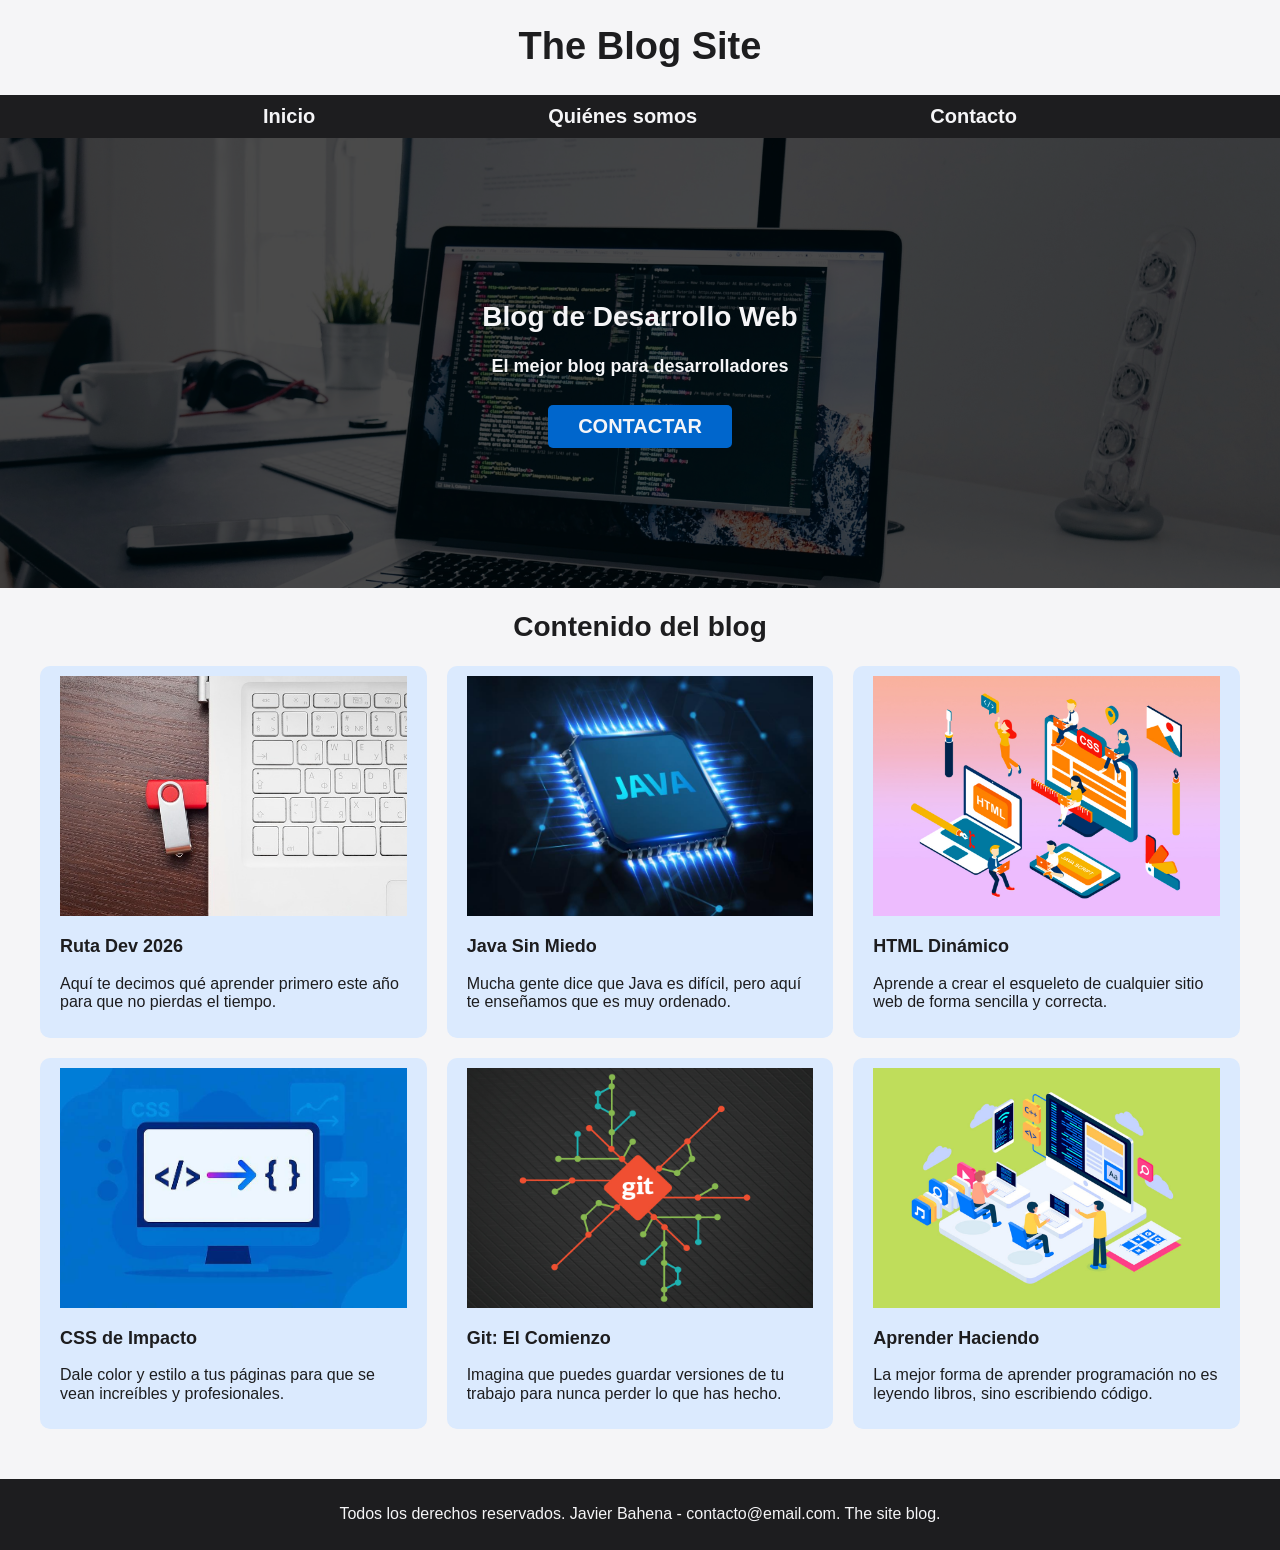
<file: index.html>
<!doctype html>
<html>
  <head>
    <meta charset="utf-8" />
    <meta name="viewport" content="width=device-width" />
    <link rel="preload" href="./styles/normalize.css" as="style" />
    <link rel="stylesheet" href="./styles/normalize.css" />
    <link rel="preload" href="./styles/style.css" as="style" />
    <link rel="stylesheet" href="./styles/style.css" />
    <title>The Blog Site</title>
  </head>

  <body>
    <header>
      <h1 class="titulo">The Blog Site</h1>
    </header>

    <div class="nav-bg">
      <nav class="navegacion-principal contenedor">
        <a href="#">Inicio</a>
        <a href="nosotros.html">Quiénes somos</a>
        <a href="contacto.html">Contacto</a>
      </nav>
    </div>

    <section class="hero">
      <div class="contenido-hero">
        <h2>Blog de Desarrollo Web</h2>

        <h3>El mejor blog para desarrolladores</h3>

        <a href="#" class="boton">Contactar</a>
      </div>
    </section>
    <main class="contenedor">
      <h2>Contenido del blog</h2>

      <div class="servicios">
        <section>
          
          <div class="articulo-img">
<img src="./Pic/ruta.jpg" alt="">
          </div>


<h3>Ruta Dev 2026</h3>
          <p>
            Aquí te decimos qué aprender primero este año para que no pierdas el
            tiempo.
          </p>
        </section>

        <section>
                 <div class="articulo-img">
<img src="Pic/java.jpg" alt="imagen de java" />
          </div>

          
   <h3>Java Sin Miedo</h3>

          <p>
            Mucha gente dice que Java es difícil, pero aquí te enseñamos que es muy ordenado. 
          </p>
        </section>

        <section>
                    <div class="articulo-img">
<img src="Pic/html.jpg" alt="imagen de html" />
          </div>


          
<h3>HTML Dinámico</h3>
          <p>
            Aprende a crear el esqueleto de cualquier sitio web de forma
            sencilla y correcta.
          </p>
        </section>

        <section>
                    <div class="articulo-img">
<img src="Pic/css.jpg" alt="iamgen de css" />
          </div>


          
<h3>CSS de Impacto</h3>
          <p>
            Dale color y estilo a tus páginas para que se vean increíbles y
            profesionales.
          </p>
        </section>

        <section>
                    <div class="articulo-img">
<img src="Pic/git_destacada.png" alt="imagen de git" />
          </div>

          
<h3>Git: El Comienzo</h3>
          <p>
            Imagina que puedes guardar versiones de tu trabajo para nunca perder
            lo que has hecho.
          </p>
        </section>

        <section>
                    <div class="articulo-img">
<img src="Pic/aprender.jpg" alt="imagen aprender haciendo" />
          </div>

          
<h3>Aprender Haciendo</h3>
          <p>
            La mejor forma de aprender programación no es leyendo libros, sino
            escribiendo código. 
          </p>
        </section>
      </div>
    </main>
    
    <footer class="footer">
      <p>
        Todos los derechos reservados. Javier Bahena - contacto@email.com. The
        site blog.
      </p>
    </footer>

    <!--
  This script places a badge on your repl's full-browser view back to your repl's cover
  page. Try various colors for the theme: dark, light, red, orange, yellow, lime, green,
  teal, blue, blurple, magenta, pink!
  -->
    <script
      src="https://replit.com/public/js/replit-badge-v2.js"
      theme="dark"
      position="bottom-right"
    ></script>
  </body>
</html>
</file>
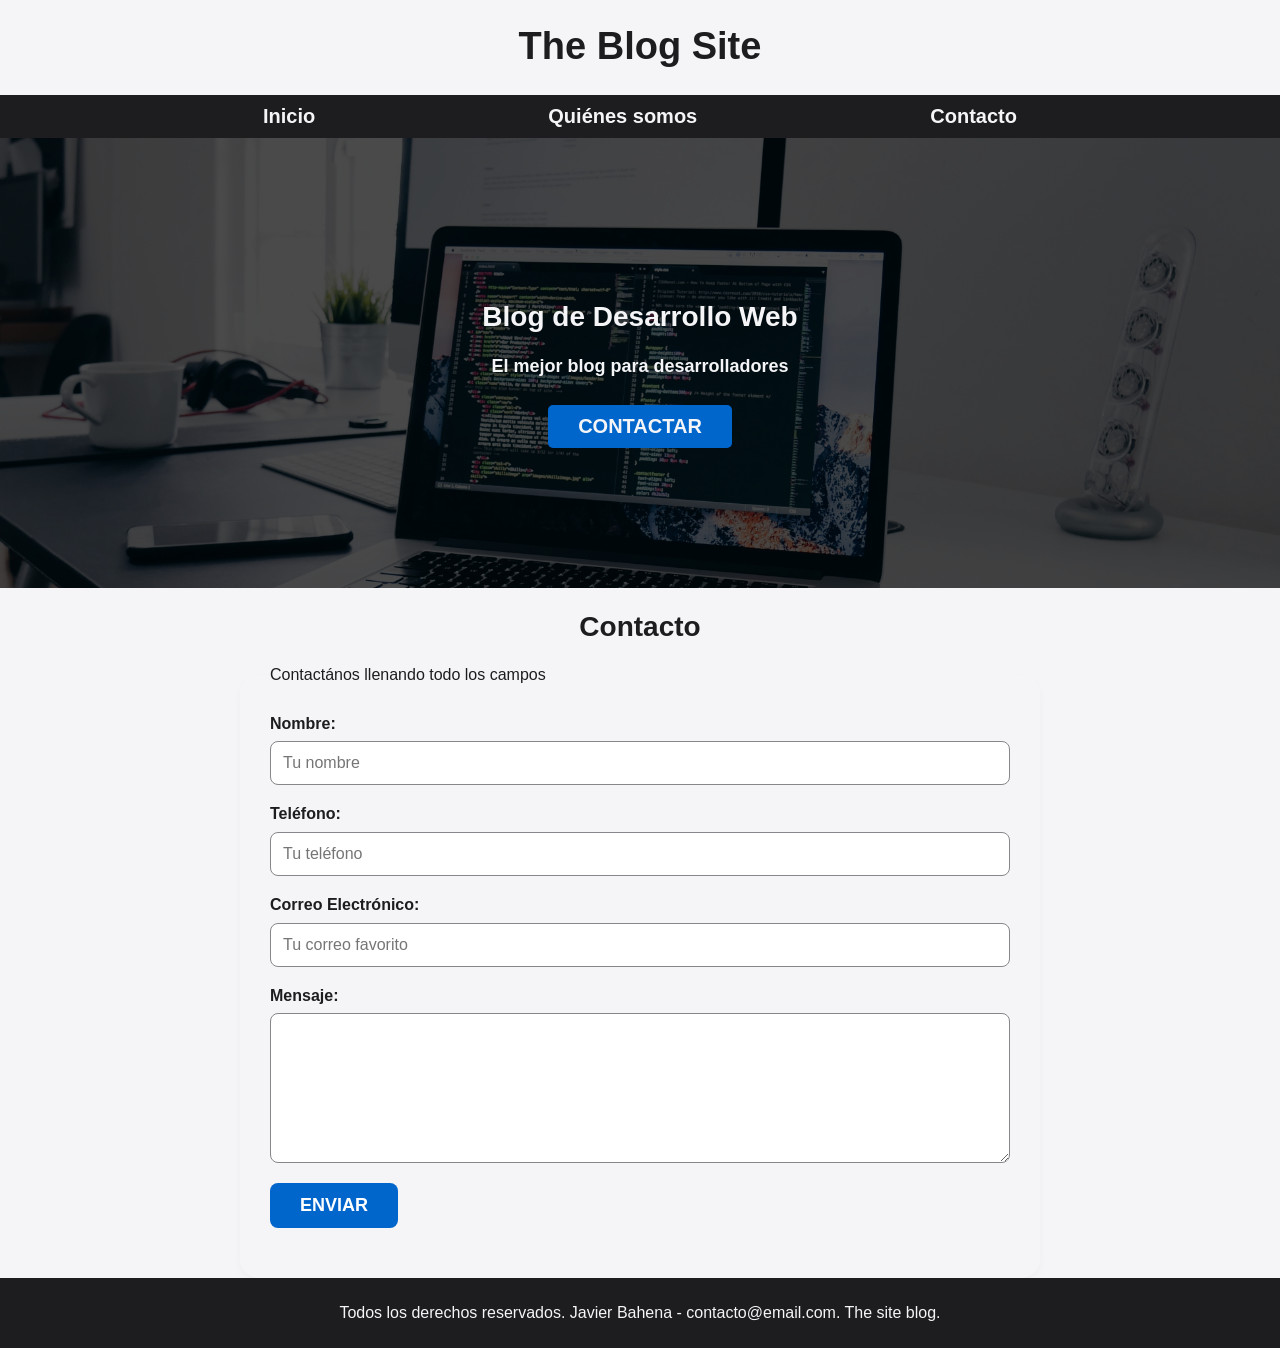
<file: contacto.html>
<!doctype html>
<html>
  <head>
    <meta charset="utf-8" />
    <meta name="viewport" content="width=device-width" />
    <link rel="preload" href="./styles/normalize.css" as="style" />
    <link rel="stylesheet" href="./styles/normalize.css" />
    <link rel="preload" href="./styles/style.css" as="style" />
    <link rel="stylesheet" href="./styles/style.css" />
    <title>The Blog Site</title>
  </head>

  <body>
    <header>
      <h1 class="titulo">The Blog Site</h1>
    </header>

    <div class="nav-bg">
      <nav class="navegacion-principal contenedor">
        <a href="#">Inicio</a>
        <a href="nosotros.html">Quiénes somos</a>
        <a href="contacto.html">Contacto</a>
      </nav>
    </div>

    <section class="hero">
      <div class="contenido-hero">
        <h2>Blog de Desarrollo Web</h2>

        <h3>El mejor blog para desarrolladores</h3>

        <a href="#" class="boton">Contactar</a>
      </div>
    </section>

    <section>
      <h2>Contacto</h2>

      <form action="">
        <fieldset>
          <legend>Contactános llenando todo los campos</legend>

          <div>
            <label for="">Nombre:</label>
            <input type="text" placeholder="Tu nombre" />
          </div>

          <div>
            <label for="">Teléfono:</label>
            <input type="tel" placeholder="Tu teléfono" />
          </div>

          <div>
            <label for="">Correo Electrónico:</label>
            <input type="email" placeholder="Tu correo favorito" />
          </div>

          <div>
            <label for="">Mensaje:</label>

            <textarea name="" id=""></textarea>
          </div>

          <div>
            <input type="submit" value="Enviar" />
          </div>
        </fieldset>
      </form>
    </section>

    <footer class="footer">
      <p>
        Todos los derechos reservados. Javier Bahena - contacto@email.com. The
        site blog.
      </p>
    </footer>

    <!--
  This script places a badge on your repl's full-browser view back to your repl's cover
  page. Try various colors for the theme: dark, light, red, orange, yellow, lime, green,
  teal, blue, blurple, magenta, pink!
  -->
    <script
      src="https://replit.com/public/js/replit-badge-v2.js"
      theme="dark"
      position="bottom-right"
    ></script>
  </body>
</html>
</file>
<file: styles/style.css>
:root {
  --primary: #1D1D1F;    /* Deep Black: El color de los textos y fondos oscuros de Apple */
  --secondary: #0066CC;  /* System Blue: El azul clásico de los enlaces y botones de iOS/macOS */
  --bg-light: #F5F5F7;   /* Off-White/Silver: El gris claro característico de sus secciones */
  --text-main: #1D1D1F;  /* Onyx: Para una legibilidad máxima y sobria */
  --accent: #86868B;     /* Silver/Grey: Para detalles secundarios, iconos y bordes finos */
  --card-bg: #f5f5f7;
}
  html {
    font-size: 62.5%;
    box-sizing: border-box;

  }

  *, *:before, *:after {
    box-sizing: inherit;
  }

  body {
    font-size: 16px;
      background-color: var(--bg-light);
  color: var(--text-main);
  font-family: 'Segoe UI', Tahoma, Geneva, Verdana, sans-serif;
  background-color: var(--bg-light);
  }
  img {
    max-width: 100%;
    display: block;
    height: auto;
}

h1 {
  font-size: 3.8rem;
}

h2 {
  font-size: 2.8rem;
}

h3 {
  font-size: 1.8rem;
}

h1,h2,h3 {
  text-align: center;
}






.nav-bg {
  background-color: var(--primary);
}
  
  .img-header {
    width: 100%;
  }



  .contenedor {
    max-width: 120rem;
    margin: 0 auto;
  }

  .boton {
    background-color: var(--secondary);
    color: var(--bg-light);
    padding: 1rem 3rem;
    margin-top: 1rem;
    font-size: 2rem;
    text-decoration: none;
    text-transform: uppercase;
    font-weight: 700;
    border-radius: .5rem;
    width: 90%;
    text-align: center;
  }

  @media (min-width: 480px) {
      .boton {
        width: auto;
      }
  }

  .navegacion-principal {

    padding: 1rem;
    display: flex;
    flex-direction: column;

    padding: 0 0;



}

@media (min-width: 768px) {
    .navegacion-principal {
      flex-direction: row;
          justify-content: space-evenly;

    }
}

  .navegacion-principal a {

    color: var(--bg-light);
    text-decoration: none;
    font-weight: 700;
    font-size: 2rem;
    padding: 1rem;
    text-align: center;

}

 .navegacion-principal a:hover {
    background-color: var(--accent);
    color: var(--text-main);
 }

 .hero {
  background-image: url(../Pic/hero.jpg);
  background-repeat: no-repeat;
  background-size: cover;
  background-position: center center;
  height: 450px;

  position: relative;
 }

 .contenido-hero {
  position: absolute;
  height: 100%;
  width: 100%;
  background-color: rgb(0 0 0 / 70%);
  display: flex;
  flex-direction: column;
  align-items: center;
  justify-content: center;
 }

 .contenido-hero h2,h3,
.contenido-hero p {
  color: var(--bg-light);
}
.contenido-hero h3 {
  margin-top: 0;
}

.servicios {
display: grid;
  gap: 2rem;
  margin-bottom: 5rem;
}

@media (min-width: 768px) {
  .servicios  {

  grid-template-columns: repeat(3, 1fr);
  }
     
}

.articulo-img {

  height: 240px;
  display: flex;
  align-items: center;
  justify-content: center;
  margin-bottom: 2rem;
}

.articulo-img img {
width: 100%;
  height: 100%;
  object-fit: cover; /* CLAVE: Recorta y ajusta */
  object-position: center; 
}
.servicios h3 {
  color: var(--text-main);
  text-align: start;
}

.servicios section {
  background-color: #DBEAFE;
  border-radius: 1rem;
  padding: 1rem 2rem;
  transition:  0.5s cubic-bezier(0.25, 0.1, 0.25, 1);
}

.servicios section:hover {
  transform: scale(1.1);
  background-color: #dbeafe8f;
}

.footer {
  background-color: var(--primary);
  text-align: center;
  color: var(--bg-light);
  padding: 1rem 0;
}

fieldset {
  border: none;
  max-width: 80rem;
  margin: 0 auto;
  background-color: var(--card-bg);
  padding: 3rem;
  border-radius: 2rem;
  box-shadow: 0 4px 10px rgba(0, 0, 0, 0.03); /* Una sombra levísima */
}

fieldset {
  border: none;
  max-width: 80rem;
  margin: 0 auto;
  background-color: var(--card-bg);
  padding: 3rem;
  border-radius: 2rem;
  box-shadow: 0 4px 10px rgba(0, 0, 0, 0.03); /* Una sombra levísima */
}

fieldset div {
  display: flex;
  flex-direction: column;
  margin-bottom: 2rem;
}

fieldset label {
  font-weight: 600;
  color: var(--text-main);
  margin-bottom: 0.8rem;
  font-size: 1.6rem;
}

fieldset input[type="text"],
fieldset input[type="tel"],
fieldset input[type="email"],
fieldset textarea {
  width: 100%;
  padding: 1.2rem;
  background-color: #FFFFFF;
  border: 1px solid var(--accent);
  border-radius: 0.8rem;
  color: var(--text-main);
  font-family: inherit;
  font-size: 1.6rem;
  transition: border-color 0.3s ease;
}

/* Efecto estilo Apple cuando haces clic en el campo */
fieldset input[type="text"]:focus,
fieldset input[type="tel"]:focus,
fieldset input[type="email"]:focus,
fieldset textarea:focus {
  outline: none;
  border-color: var(--secondary);
  box-shadow: 0 0 0 3px rgba(0, 102, 204, 0.15);
}

fieldset textarea {
  min-height: 15rem;
  resize: vertical;
}

fieldset input[type="submit"] {
  background-color: var(--secondary);
  color: #FFFFFF;
  padding: 1.2rem 3rem;
  font-size: 1.8rem;
  font-weight: 700;
  border: none;
  border-radius: 0.8rem;
  cursor: pointer;
  text-transform: uppercase;
  width: 100%;
  transition: background-color 0.3s ease;
}

fieldset input[type="submit"]:hover {
  background-color: #004c99; /* Un azul ligeramente más oscuro al pasar el mouse */
}

@media (min-width: 768px) {
  fieldset input[type="submit"] {
    width: auto;
  }
  
  /* Esto alinea el botón a la izquierda. Si lo quieres a la derecha, cambia flex-start por flex-end */
  fieldset div:last-child {
    align-items: flex-start; 
  }
}



.centrar-texto {
  text-align: center;
  margin-top: 4rem;
  margin-bottom: 4rem;
}

.sobre-nosotros {
  display: grid;
  gap: 4rem;
  margin-bottom: 5rem;
  background-color: var(--card-bg);
  padding: 3rem;
  border-radius: 2rem;
  box-shadow: 0 4px 10px rgba(0, 0, 0, 0.03);
}

.nosotros-imagen {
  display: flex;
  align-items: center;
  justify-content: center;
}

.nosotros-imagen img {
  width: 100%;
  max-width: 400px;
  border-radius: 1.5rem;
  object-fit: cover;
  box-shadow: 0 10px 20px rgba(0, 0, 0, 0.05);
}

.nosotros-texto {
  display: flex;
  flex-direction: column;
  justify-content: center;
}

.nosotros-texto h3 {
  text-align: left;
  color: var(--primary);
  margin-top: 0;
  margin-bottom: 1.5rem;
  font-size: 2.4rem;
}

.nosotros-texto p {
  line-height: 1.8;
  font-size: 1.6rem;
  color: var(--text-main);
  margin-bottom: 1.5rem;
}

.nosotros-texto p:last-child {
  margin-bottom: 0;
}

.nosotros-texto strong, 
.nosotros-texto em {
  color: var(--secondary);
}

/* Vista de Escritorio */
@media (min-width: 768px) {
  .sobre-nosotros {
    grid-template-columns: 1fr 1fr; /* Divide en dos columnas iguales */
    align-items: center;
    padding: 5rem;
  }
}
</file>
